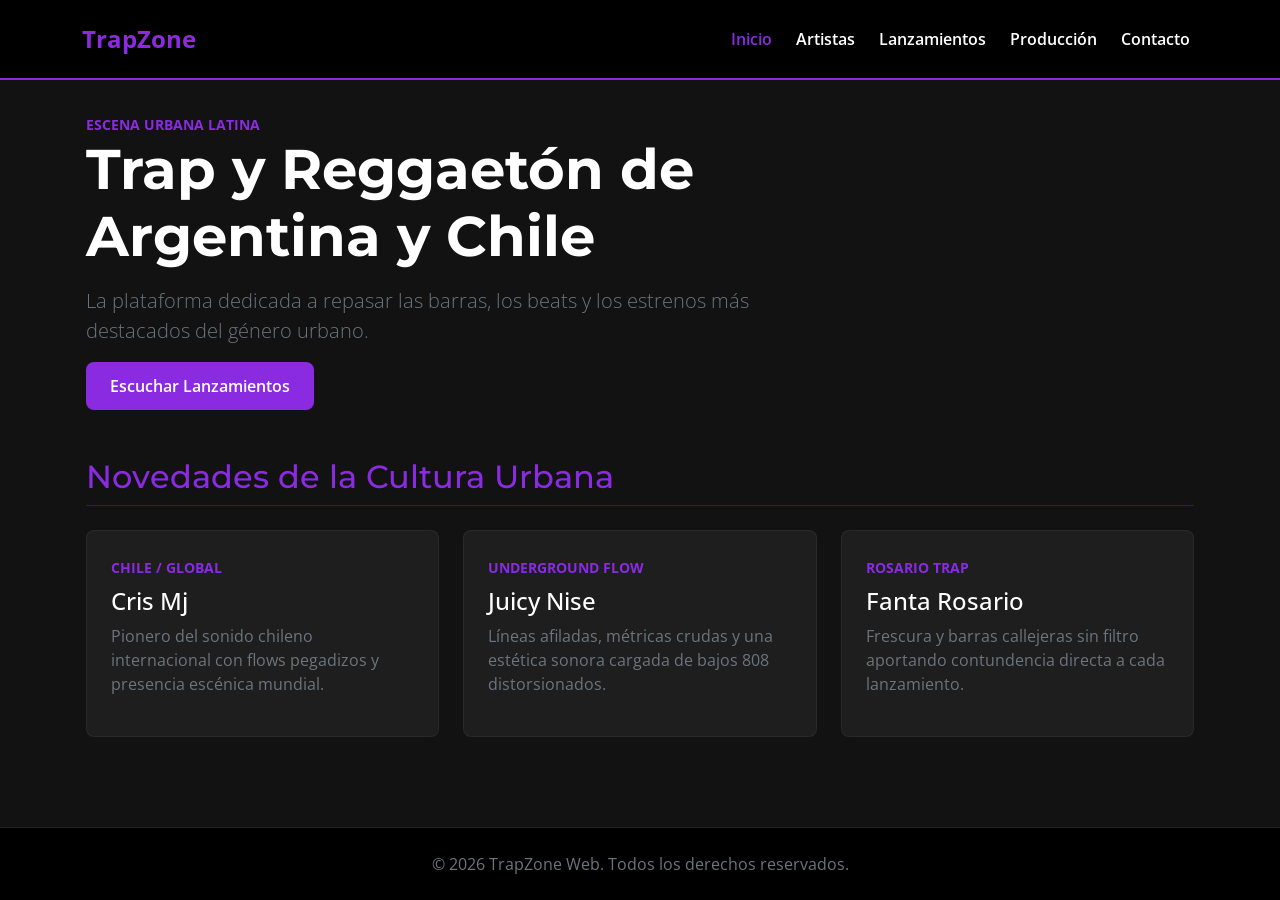
<file: index.html>
<!DOCTYPE html>
<html lang="es">
<head>
  <meta charset="UTF-8">
  <meta name="viewport" content="width=device-width, initial-scale=1.0">
  <title>TrapZone | Portal de Trap y Reggaetón en Argentina y Chile</title>
  <meta name="description" content="Plataforma de difusión del trap latino y reggaetón en Argentina y Chile. Descubre lanzamientos, artistas y novedades de la escena urbana.">
  <link href="https://cdn.jsdelivr.net/npm/bootstrap@5.3.3/dist/css/bootstrap.min.css" rel="stylesheet">
  <link href="https://fonts.googleapis.com/css2?family=Montserrat:wght@600;700&family=Open+Sans:wght@400;600&display=swap" rel="stylesheet">
  <link rel="stylesheet" href="./css/styles.css">
</head>
<body>

  <header>
    <nav class="navbar navbar-expand-lg navbar-trapzone" aria-label="Navegación principal">
      <div class="container">
        <a class="navbar-brand logotipo" href="./index.html">TrapZone</a>
        <button class="navbar-toggler navbar-dark" type="button" data-bs-toggle="collapse" data-bs-target="#navbarNav" aria-controls="navbarNav" aria-expanded="false" aria-label="Abrir menú">
          <span class="navbar-toggler-icon"></span>
        </button>
        <div class="collapse navbar-collapse justify-content-end" id="navbarNav">
          <ul class="navbar-nav gap-2">
            <li class="nav-item"><a class="nav-link active" href="./index.html" aria-current="page">Inicio</a></li>
            <li class="nav-item"><a class="nav-link" href="./pages/sobre-mi.html">Artistas</a></li>
            <li class="nav-item"><a class="nav-link" href="./pages/proyectos.html">Lanzamientos</a></li>
            <li class="nav-item"><a class="nav-link" href="./pages/servicios.html">Producción</a></li>
            <li class="nav-item"><a class="nav-link" href="./pages/contacto.html">Contacto</a></li>
          </ul>
        </div>
      </div>
    </nav>
  </header>

  <main class="container contenedor-principal">
    <section class="row mb-5 align-items-center">
      <div class="col-12 col-lg-8">
        <span class="etiqueta-destaque">Escena Urbana Latina</span>
        <h1 class="titulo-principal display-4">Trap y Reggaetón de Argentina y Chile</h1>
        <p class="lead text-secondary">La plataforma dedicada a repasar las barras, los beats y los estrenos más destacados del género urbano.</p>
        <a href="./pages/proyectos.html" class="boton-primario">Escuchar Lanzamientos</a>
      </div>
    </section>

    <section class="mb-5">
      <h2 class="subtitulo-seccion">Novedades de la Cultura Urbana</h2>

      <div class="row g-4">
        <div class="col-12 col-md-6 col-lg-4">
          <article class="tarjeta-custom">
            <span class="etiqueta-destaque">Chile / Global</span>
            <h3 class="h4 mt-2">Cris Mj</h3>
            <p class="text-secondary">Pionero del sonido chileno internacional con flows pegadizos y presencia escénica mundial.</p>
          </article>
        </div>
        <div class="col-12 col-md-6 col-lg-4">
          <article class="tarjeta-custom">
            <span class="etiqueta-destaque">Underground Flow</span>
            <h3 class="h4 mt-2">Juicy Nise</h3>
            <p class="text-secondary">Líneas afiladas, métricas crudas y una estética sonora cargada de bajos 808 distorsionados.</p>
          </article>
        </div>
        <div class="col-12 col-md-6 col-lg-4">
          <article class="tarjeta-custom">
            <span class="etiqueta-destaque">Rosario Trap</span>
            <h3 class="h4 mt-2">Fanta Rosario</h3>
            <p class="text-secondary">Frescura y barras callejeras sin filtro aportando contundencia directa a cada lanzamiento.</p>
          </article>
        </div>
      </div>
    </section>
  </main>

  <footer class="pie-pagina">
    <p class="m-0 text-secondary">&copy; 2026 TrapZone Web. Todos los derechos reservados.</p>
  </footer>

  <script src="https://cdn.jsdelivr.net/npm/bootstrap@5.3.3/dist/js/bootstrap.bundle.min.js"></script>
</body>
</html>
</file>
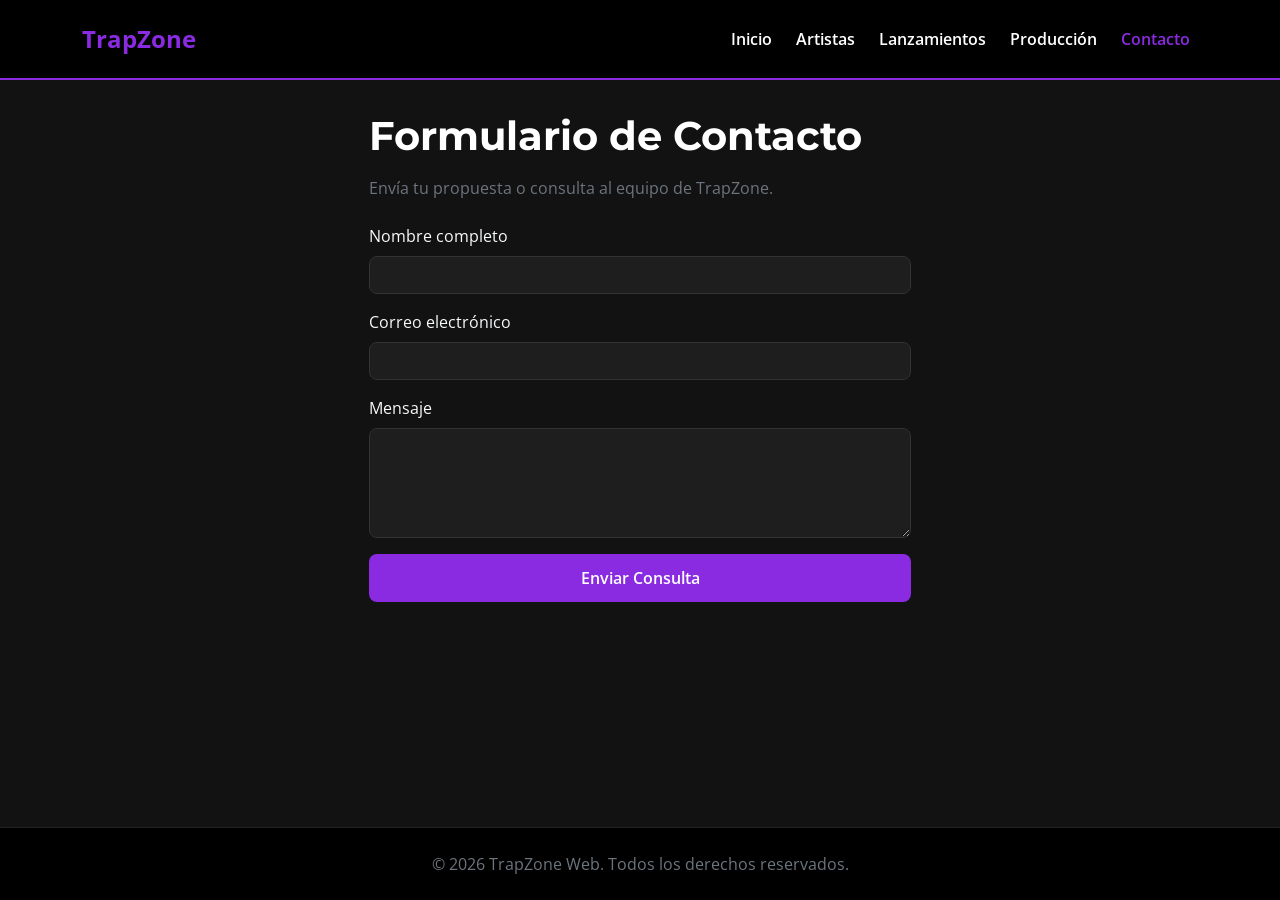
<file: pages/contacto.html>
<!DOCTYPE html>
<html lang="es">
<head>
  <meta charset="UTF-8">
  <meta name="viewport" content="width=device-width, initial-scale=1.0">
  <title>Contacto y Booking | TrapZone</title>
  <meta name="description" content="Ponte en contacto con el equipo de TrapZone para contrataciones, fechas o prensa.">
  <link href="https://cdn.jsdelivr.net/npm/bootstrap@5.3.3/dist/css/bootstrap.min.css" rel="stylesheet">
  <link href="https://fonts.googleapis.com/css2?family=Montserrat:wght@600;700&family=Open+Sans:wght@400;600&display=swap" rel="stylesheet">
  <link rel="stylesheet" href="../css/styles.css">
</head>
<body>
  <header>
    <nav class="navbar navbar-expand-lg navbar-trapzone" aria-label="Navegación principal">
      <div class="container">
        <a class="navbar-brand logotipo" href="../index.html">TrapZone</a>
        <button class="navbar-toggler navbar-dark" type="button" data-bs-toggle="collapse" data-bs-target="#navbarNav" aria-controls="navbarNav" aria-expanded="false" aria-label="Abrir menú">
          <span class="navbar-toggler-icon"></span>
        </button>
        <div class="collapse navbar-collapse justify-content-end" id="navbarNav">
          <ul class="navbar-nav gap-2">
            <li class="nav-item"><a class="nav-link" href="../index.html">Inicio</a></li>
            <li class="nav-item"><a class="nav-link" href="./sobre-mi.html">Artistas</a></li>
            <li class="nav-item"><a class="nav-link" href="./proyectos.html">Lanzamientos</a></li>
            <li class="nav-item"><a class="nav-link" href="./servicios.html">Producción</a></li>
            <li class="nav-item"><a class="nav-link active" href="./contacto.html" aria-current="page">Contacto</a></li>
          </ul>
        </div>
      </div>
    </nav>
  </header>

  <main class="container contenedor-principal">
    <section class="row justify-content-center">
      <div class="col-12 col-md-8 col-lg-6">
        <h1 class="titulo-principal">Formulario de Contacto</h1>
        <p class="text-secondary mb-4">Envía tu propuesta o consulta al equipo de TrapZone.</p>

        <form action="#" method="POST">
          <div class="mb-3">
            <label for="nombre" class="form-label text-light">Nombre completo</label>
            <input type="text" id="nombre" class="form-control campo-texto" required>
          </div>
          <div class="mb-3">
            <label for="email" class="form-label text-light">Correo electrónico</label>
            <input type="email" id="email" class="form-control campo-texto" required>
          </div>
          <div class="mb-3">
            <label for="mensaje" class="form-label text-light">Mensaje</label>
            <textarea id="mensaje" rows="4" class="form-control area-texto" required></textarea>
          </div>
          <button type="submit" class="boton-primario w-100">Enviar Consulta</button>
        </form>
      </div>
    </section>
  </main>

  <footer class="pie-pagina">
    <p class="m-0 text-secondary">&copy; 2026 TrapZone Web. Todos los derechos reservados.</p>
  </footer>

  <script src="https://cdn.jsdelivr.net/npm/bootstrap@5.3.3/dist/js/bootstrap.bundle.min.js"></script>
</body>
</html>
</file>
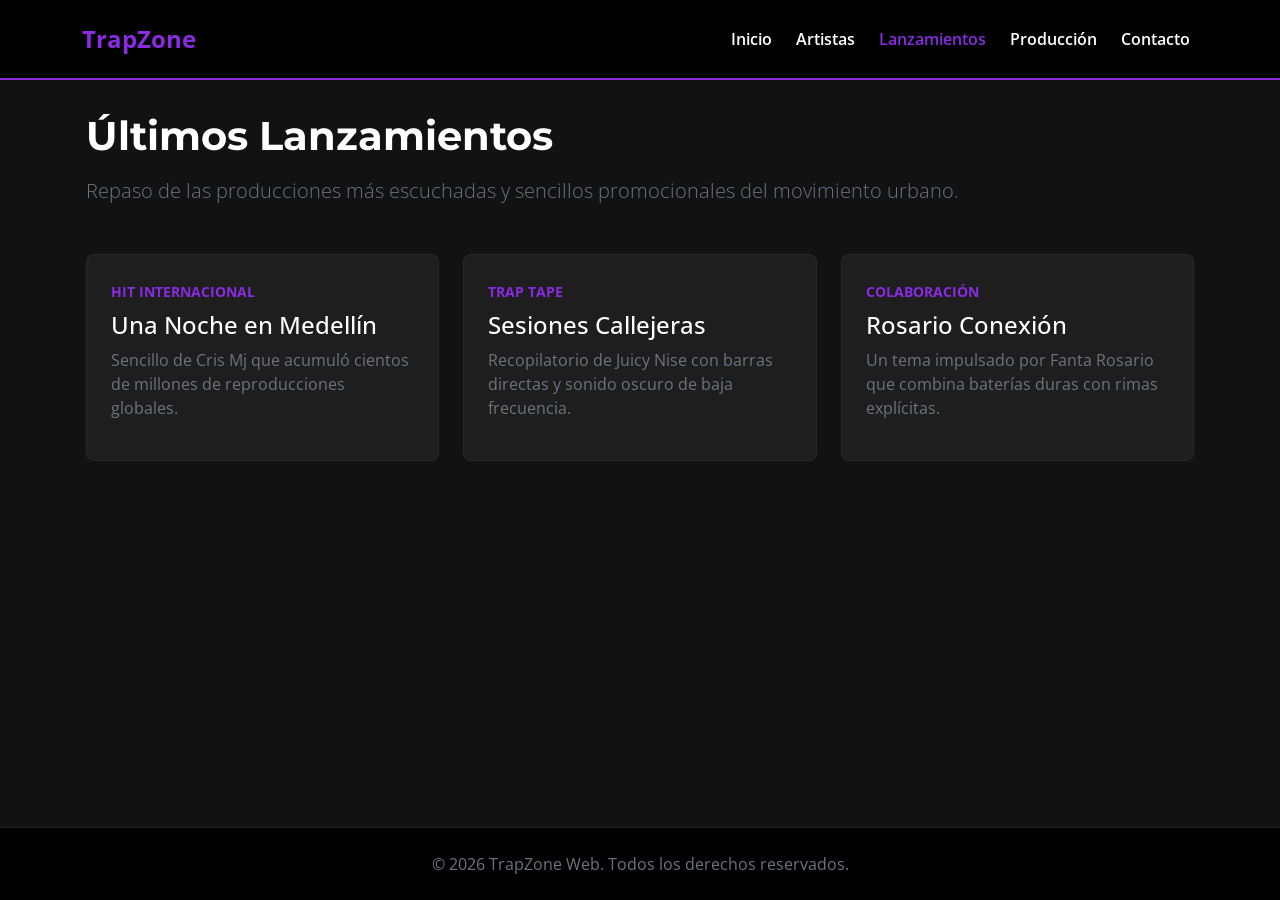
<file: pages/proyectos.html>
<!DOCTYPE html>
<html lang="es">
<head>
  <meta charset="UTF-8">
  <meta name="viewport" content="width=device-width, initial-scale=1.0">
  <title>Lanzamientos de Trap y Reggaetón | TrapZone</title>
  <meta name="description" content="Explora el catálogo de canciones, mixtapes y colaboraciones de trap latino y reggaetón en TrapZone.">
  <link href="https://cdn.jsdelivr.net/npm/bootstrap@5.3.3/dist/css/bootstrap.min.css" rel="stylesheet">
  <link href="https://fonts.googleapis.com/css2?family=Montserrat:wght@600;700&family=Open+Sans:wght@400;600&display=swap" rel="stylesheet">
  <link rel="stylesheet" href="../css/styles.css">
</head>
<body>
  <header>
    <nav class="navbar navbar-expand-lg navbar-trapzone" aria-label="Navegación principal">
      <div class="container">
        <a class="navbar-brand logotipo" href="../index.html">TrapZone</a>
        <button class="navbar-toggler navbar-dark" type="button" data-bs-toggle="collapse" data-bs-target="#navbarNav" aria-controls="navbarNav" aria-expanded="false" aria-label="Abrir menú">
          <span class="navbar-toggler-icon"></span>
        </button>
        <div class="collapse navbar-collapse justify-content-end" id="navbarNav">
          <ul class="navbar-nav gap-2">
            <li class="nav-item"><a class="nav-link" href="../index.html">Inicio</a></li>
            <li class="nav-item"><a class="nav-link" href="./sobre-mi.html">Artistas</a></li>
            <li class="nav-item"><a class="nav-link active" href="./proyectos.html" aria-current="page">Lanzamientos</a></li>
            <li class="nav-item"><a class="nav-link" href="./servicios.html">Producción</a></li>
            <li class="nav-item"><a class="nav-link" href="./contacto.html">Contacto</a></li>
          </ul>
        </div>
      </div>
    </nav>
  </header>

  <main class="container contenedor-principal">
    <section class="mb-5">
      <h1 class="titulo-principal">Últimos Lanzamientos</h1>
      <p class="lead text-secondary">Repaso de las producciones más escuchadas y sencillos promocionales del movimiento urbano.</p>
    </section>

    <section class="row g-4">
      <div class="col-12 col-md-6 col-lg-4">
        <article class="tarjeta-custom">
          <span class="etiqueta-destaque">Hit Internacional</span>
          <h2 class="h4 mt-2">Una Noche en Medellín</h2>
          <p class="text-secondary">Sencillo de Cris Mj que acumuló cientos de millones de reproducciones globales.</p>
        </article>
      </div>
      <div class="col-12 col-md-6 col-lg-4">
        <article class="tarjeta-custom">
          <span class="etiqueta-destaque">Trap Tape</span>
          <h2 class="h4 mt-2">Sesiones Callejeras</h2>
          <p class="text-secondary">Recopilatorio de Juicy Nise con barras directas y sonido oscuro de baja frecuencia.</p>
        </article>
      </div>
      <div class="col-12 col-md-6 col-lg-4">
        <article class="tarjeta-custom">
          <span class="etiqueta-destaque">Colaboración</span>
          <h2 class="h4 mt-2">Rosario Conexión</h2>
          <p class="text-secondary">Un tema impulsado por Fanta Rosario que combina baterías duras con rimas explícitas.</p>
        </article>
      </div>
    </section>
  </main>

  <footer class="pie-pagina">
    <p class="m-0 text-secondary">&copy; 2026 TrapZone Web. Todos los derechos reservados.</p>
  </footer>

  <script src="https://cdn.jsdelivr.net/npm/bootstrap@5.3.3/dist/js/bootstrap.bundle.min.js"></script>
</body>
</html>
</file>
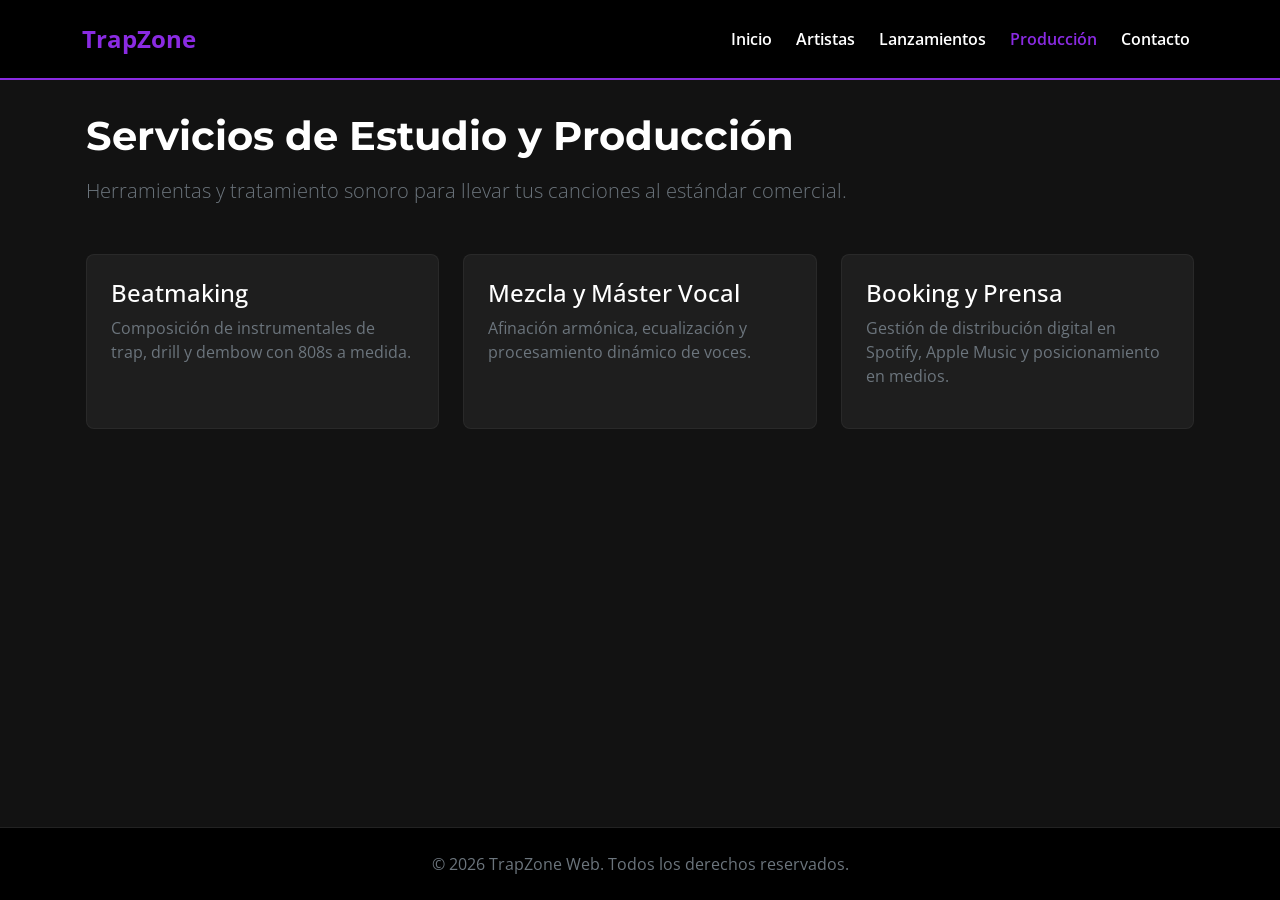
<file: pages/servicios.html>
<!DOCTYPE html>
<html lang="es">
<head>
  <meta charset="UTF-8">
  <meta name="viewport" content="width=device-width, initial-scale=1.0">
  <title>Producción Musical Urbana | TrapZone</title>
  <meta name="description" content="Servicios de composición de beats, mezcla y masterización para proyectos musicales de trap y reggaetón.">
  <link href="https://cdn.jsdelivr.net/npm/bootstrap@5.3.3/dist/css/bootstrap.min.css" rel="stylesheet">
  <link href="https://fonts.googleapis.com/css2?family=Montserrat:wght@600;700&family=Open+Sans:wght@400;600&display=swap" rel="stylesheet">
  <link rel="stylesheet" href="../css/styles.css">
</head>
<body>
  <header>
    <nav class="navbar navbar-expand-lg navbar-trapzone" aria-label="Navegación principal">
      <div class="container">
        <a class="navbar-brand logotipo" href="../index.html">TrapZone</a>
        <button class="navbar-toggler navbar-dark" type="button" data-bs-toggle="collapse" data-bs-target="#navbarNav" aria-controls="navbarNav" aria-expanded="false" aria-label="Abrir menú">
          <span class="navbar-toggler-icon"></span>
        </button>
        <div class="collapse navbar-collapse justify-content-end" id="navbarNav">
          <ul class="navbar-nav gap-2">
            <li class="nav-item"><a class="nav-link" href="../index.html">Inicio</a></li>
            <li class="nav-item"><a class="nav-link" href="./sobre-mi.html">Artistas</a></li>
            <li class="nav-item"><a class="nav-link" href="./proyectos.html">Lanzamientos</a></li>
            <li class="nav-item"><a class="nav-link active" href="./servicios.html" aria-current="page">Producción</a></li>
            <li class="nav-item"><a class="nav-link" href="./contacto.html">Contacto</a></li>
          </ul>
        </div>
      </div>
    </nav>
  </header>

  <main class="container contenedor-principal">
    <section class="mb-5">
      <h1 class="titulo-principal">Servicios de Estudio y Producción</h1>
      <p class="lead text-secondary">Herramientas y tratamiento sonoro para llevar tus canciones al estándar comercial.</p>
    </section>

    <section class="row g-4">
      <div class="col-12 col-md-6 col-lg-4">
        <article class="tarjeta-custom">
          <h2 class="h4">Beatmaking</h2>
          <p class="text-secondary">Composición de instrumentales de trap, drill y dembow con 808s a medida.</p>
        </article>
      </div>
      <div class="col-12 col-md-6 col-lg-4">
        <article class="tarjeta-custom">
          <h2 class="h4">Mezcla y Máster Vocal</h2>
          <p class="text-secondary">Afinación armónica, ecualización y procesamiento dinámico de voces.</p>
        </article>
      </div>
      <div class="col-12 col-md-6 col-lg-4">
        <article class="tarjeta-custom">
          <h2 class="h4">Booking y Prensa</h2>
          <p class="text-secondary">Gestión de distribución digital en Spotify, Apple Music y posicionamiento en medios.</p>
        </article>
      </div>
    </section>
  </main>

  <footer class="pie-pagina">
    <p class="m-0 text-secondary">&copy; 2026 TrapZone Web. Todos los derechos reservados.</p>
  </footer>

  <script src="https://cdn.jsdelivr.net/npm/bootstrap@5.3.3/dist/js/bootstrap.bundle.min.js"></script>
</body>
</html>
</file>
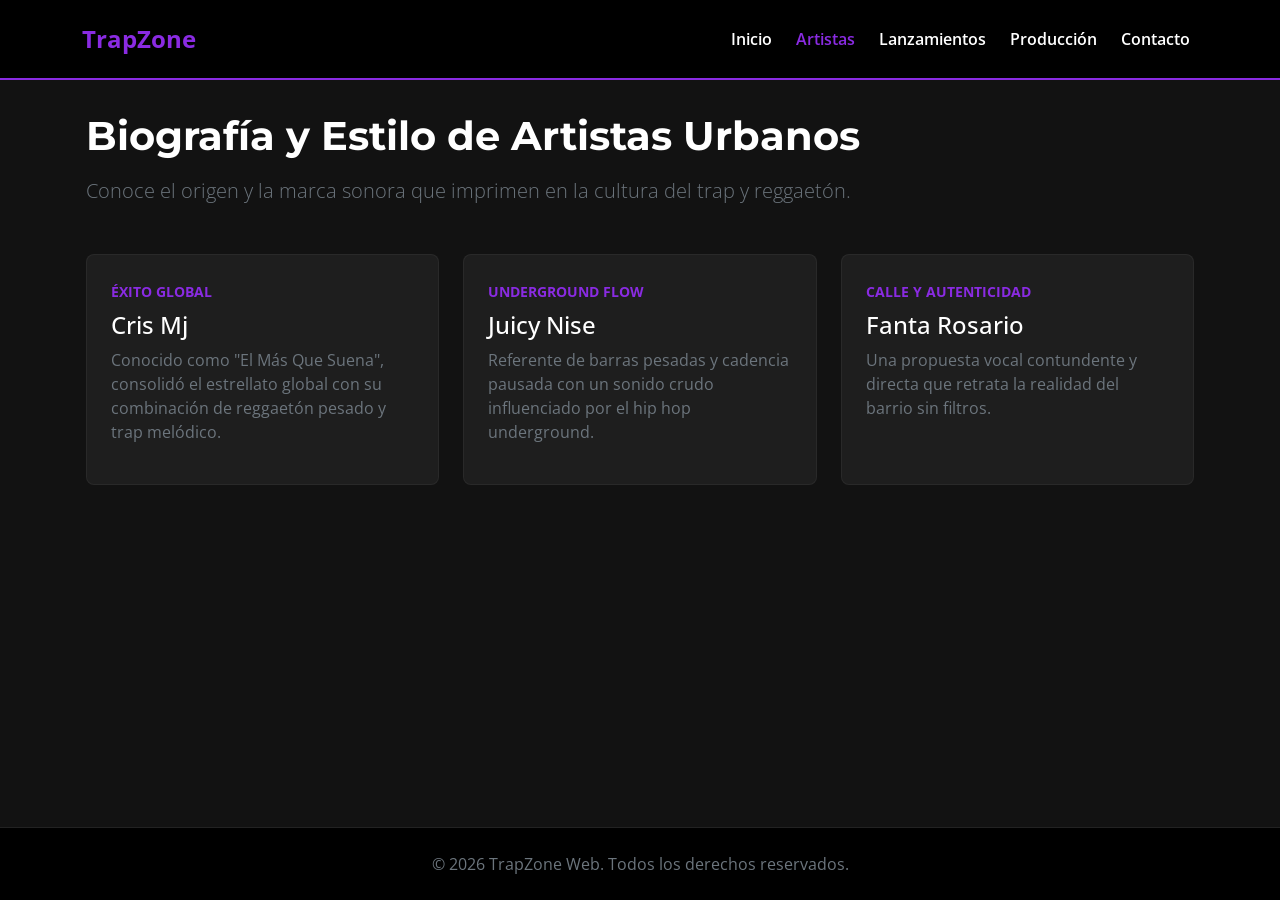
<file: pages/sobre-mi.html>
<!DOCTYPE html>
<html lang="es">
<head>
  <meta charset="UTF-8">
  <meta name="viewport" content="width=device-width, initial-scale=1.0">
  <title>Artistas de Trap & Reggaetón | TrapZone</title>
  <meta name="description" content="Conoce la biografía, trayectorias y estilo sonoro de los referentes del trap chileno y argentino en TrapZone.">
  <link href="https://cdn.jsdelivr.net/npm/bootstrap@5.3.3/dist/css/bootstrap.min.css" rel="stylesheet">
  <link href="https://fonts.googleapis.com/css2?family=Montserrat:wght@600;700&family=Open+Sans:wght@400;600&display=swap" rel="stylesheet">
  <link rel="stylesheet" href="../css/styles.css">
</head>
<body>
  <header>
    <nav class="navbar navbar-expand-lg navbar-trapzone" aria-label="Navegación principal">
      <div class="container">
        <a class="navbar-brand logotipo" href="../index.html">TrapZone</a>
        <button class="navbar-toggler navbar-dark" type="button" data-bs-toggle="collapse" data-bs-target="#navbarNav" aria-controls="navbarNav" aria-expanded="false" aria-label="Abrir menú">
          <span class="navbar-toggler-icon"></span>
        </button>
        <div class="collapse navbar-collapse justify-content-end" id="navbarNav">
          <ul class="navbar-nav gap-2">
            <li class="nav-item"><a class="nav-link" href="../index.html">Inicio</a></li>
            <li class="nav-item"><a class="nav-link active" href="./sobre-mi.html" aria-current="page">Artistas</a></li>
            <li class="nav-item"><a class="nav-link" href="./proyectos.html">Lanzamientos</a></li>
            <li class="nav-item"><a class="nav-link" href="./servicios.html">Producción</a></li>
            <li class="nav-item"><a class="nav-link" href="./contacto.html">Contacto</a></li>
          </ul>
        </div>
      </div>
    </nav>
  </header>

  <main class="container contenedor-principal">
    <section class="mb-5">
      <h1 class="titulo-principal">Biografía y Estilo de Artistas Urbanos</h1>
      <p class="lead text-secondary">Conoce el origen y la marca sonora que imprimen en la cultura del trap y reggaetón.</p>
    </section>

    <section class="row g-4">
      <div class="col-12 col-md-6 col-lg-4">
        <article class="tarjeta-custom">
          <span class="etiqueta-destaque">Éxito Global</span>
          <h2 class="h4 mt-2">Cris Mj</h2>
          <p class="text-secondary">Conocido como "El Más Que Suena", consolidó el estrellato global con su combinación de reggaetón pesado y trap melódico.</p>
        </article>
      </div>
      <div class="col-12 col-md-6 col-lg-4">
        <article class="tarjeta-custom">
          <span class="etiqueta-destaque">Underground Flow</span>
          <h2 class="h4 mt-2">Juicy Nise</h2>
          <p class="text-secondary">Referente de barras pesadas y cadencia pausada con un sonido crudo influenciado por el hip hop underground.</p>
        </article>
      </div>
      <div class="col-12 col-md-6 col-lg-4">
        <article class="tarjeta-custom">
          <span class="etiqueta-destaque">Calle y Autenticidad</span>
          <h2 class="h4 mt-2">Fanta Rosario</h2>
          <p class="text-secondary">Una propuesta vocal contundente y directa que retrata la realidad del barrio sin filtros.</p>
        </article>
      </div>
    </section>
  </main>

  <footer class="pie-pagina">
    <p class="m-0 text-secondary">&copy; 2026 TrapZone Web. Todos los derechos reservados.</p>
  </footer>

  <script src="https://cdn.jsdelivr.net/npm/bootstrap@5.3.3/dist/js/bootstrap.bundle.min.js"></script>
</body>
</html>
</file>
<file: css/styles.css>
/* Variables principales y estilos base */
:root {
  --color-bg-dark: #121212;
  --color-card-bg: #1e1e1e;
  --color-primary: #8a2be2;
  --color-primary-hover: #9f41f2;
  --color-text: #ffffff;
  --color-text-muted: #a0a0a0;
  --border-radius: 8px;
}

* {
  box-sizing: border-box;
  margin: 0;
  padding: 0;
}

body {
  background-color: var(--color-bg-dark);
  color: var(--color-text);
  font-family: 'Open Sans', sans-serif;
  min-height: 100vh;
  display: flex;
  flex-direction: column;
}

/* Encabezado y Navegación */
.navbar-trapzone {
  background-color: #000000;
  border-bottom: 2px solid var(--color-primary);
  padding: 1rem;
}

.navbar-trapzone .logotipo {
  color: var(--color-primary);
  font-weight: 700;
  font-size: 1.5rem;
  text-decoration: none;
}

.navbar-trapzone .nav-link {
  color: var(--color-text);
  font-weight: 600;
  transition: color 0.3s ease;
}

.navbar-trapzone .nav-link:hover,
.navbar-trapzone .nav-link.active {
  color: var(--color-primary);
}

/* Contenedor Principal */
.contenedor-principal {
  flex: 1;
  padding: 2rem 1rem;
}

.titulo-principal {
  font-family: 'Montserrat', sans-serif;
  font-weight: 700;
  color: var(--color-text);
  margin-bottom: 1rem;
}

.subtitulo-seccion {
  font-family: 'Montserrat', sans-serif;
  color: var(--color-primary);
  margin-bottom: 1.5rem;
  border-bottom: 1px solid rgba(138, 43, 226, 0.3);
  padding-bottom: 0.5rem;
}

/* Tarjetas y Contenido */
.tarjeta-custom {
  background-color: var(--color-card-bg);
  border: 1px solid rgba(255, 255, 255, 0.05);
  border-radius: var(--border-radius);
  padding: 1.5rem;
  height: 100%;
  transition: transform 0.3s ease, border-color 0.3s ease;
}

.tarjeta-custom:hover {
  transform: translateY(-5px);
  border-color: var(--color-primary);
}

.etiqueta-destaque {
  color: var(--color-primary);
  font-size: 0.85rem;
  font-weight: 700;
  text-transform: uppercase;
}

/* Botones */
.boton-primario {
  background-color: var(--color-primary);
  color: var(--color-text);
  padding: 0.75rem 1.5rem;
  border-radius: var(--border-radius);
  text-decoration: none;
  font-weight: 600;
  display: inline-block;
  border: none;
  transition: background-color 0.3s ease;
}

.boton-primario:hover {
  background-color: var(--color-primary-hover);
  color: var(--color-text);
}

/* Formularios */
.campo-texto,
.area-texto {
  background-color: var(--color-card-bg);
  border: 1px solid #333;
  color: var(--color-text);
  border-radius: var(--border-radius);
}

.campo-texto:focus,
.area-texto:focus {
  background-color: var(--color-card-bg);
  color: var(--color-text);
  border-color: var(--color-primary);
  box-shadow: 0 0 0 0.25rem rgba(138, 43, 226, 0.25);
}

/* Pie de página */
.pie-pagina {
  background-color: #000000;
  text-align: center;
  padding: 1.5rem;
  margin-top: auto;
  border-top: 1px solid #222;
}
</file>
